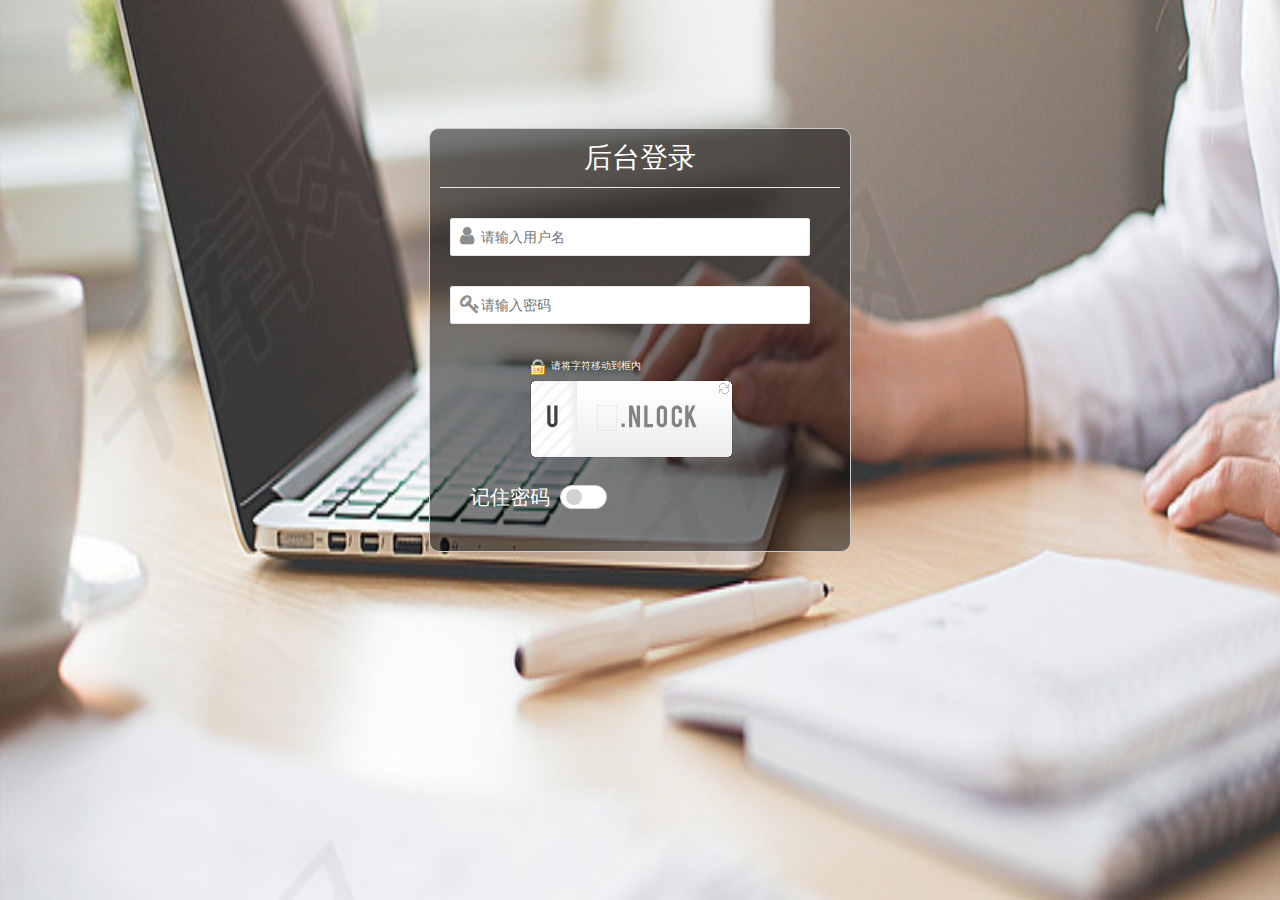
<file: web/login.html>
<!DOCTYPE html>
<html lang="en">
<head>
    <meta charset="UTF-8">
    <title>用户登录-统一身份认证系统</title>
    <link rel="stylesheet" type="text/css" href="base/plugins/layui/css/layui.css">
    <link rel="stylesheet" type="text/css" href="base/plugins/font-awesome-4.7.0/css/font-awesome.css">
    <link rel="stylesheet" href="base/plugins/jquery-ui/jquery-ui.css">
    <link rel="stylesheet" href="base/plugins/buttonCaptcha/jquery.buttonCaptcha.styles.css">
    <link rel="stylesheet" type="text/css" href="index/css/login.css">

    <script src="base/js/jquery-3.3.1.min.js"></script>
    <script src="base/plugins/layui/layui.js" type="application/javascript"></script>
    <script src="base/plugins/jquery-ui/jquery-ui.js"></script>
    <script src="base/plugins/buttonCaptcha/jquery.buttonCaptcha.js"></script>
    <script src="index/js/login.js"></script>
    <script src="base/js/requestUtil.js"></script>
    <script src="base/js/security.js"></script>
    <script src="base/js/jquery.cookie.js"></script>

</head>
<body>
<div class="body">
    <form class="loginGroup layui-form" id="formSubmit">
        <div class="loginGroup_top"><h1>后台登录</h1>
            <hr>
        </div>
        <div class="loginGroup_content">
            <div class="loginGroup_item"><i class="fa fa-user"></i>
                <input class="layui-input" type="text" name="user_account" id="user_account-submit"
                                                                          placeholder="请输入用户名"></div>
            <div class="loginGroup_item"><i class="fa fa-key"></i>
                <input class="layui-input" type="password"  id="user_password-submit"
                                                                         placeholder="请输入密码">
                <input class="layui-input" type="hidden" name="user_password"  id="user_password-submit_hidden"
                       >
            </div>
        </div>
        <div class="loginGroup_foot">
            <div id="checkGroup"></div>
            <div class="loginGroup_foot_left"><label>记住密码</label><input id="is_save" lay-skin="switch" type="checkbox"></div>
            <div class="loginGroup_foot_right">
                <button class="layui-btn layui-btn-primary hidden" id="btnSubmit" type="button">登录</button>
            </div>
        </div>
    </form>
</div>
</body>
<script>
    //Demo

</script>
</html>
</file>
<file: web/base/plugins/layui/css/layui.css>
/** layui-v2.3.0 MIT License By https://www.layui.com */
 .layui-inline,img{display:inline-block;vertical-align:middle}.layui-rate,li{list-style:none}h1,h2,h3,h4,h5,h6{font-weight:400}.layui-edge,.layui-header,.layui-inline,.layui-main{position:relative}.layui-btn,.layui-edge,.layui-inline,img{vertical-align:middle}.layui-btn,.layui-disabled,.layui-icon,.layui-unselect{-webkit-user-select:none;-ms-user-select:none;-moz-user-select:none}blockquote,body,button,dd,div,dl,dt,form,h1,h2,h3,h4,h5,h6,input,li,ol,p,pre,td,textarea,th,ul{margin:0;padding:0;-webkit-tap-highlight-color:rgba(0,0,0,0)}a:active,a:hover{outline:0}img{border:none}table{border-collapse:collapse;border-spacing:0}h4,h5,h6{font-size:100%}button,input,optgroup,option,select,textarea{font-family:inherit;font-size:inherit;font-style:inherit;font-weight:inherit;outline:0}pre{white-space:pre-wrap;white-space:-moz-pre-wrap;white-space:-pre-wrap;white-space:-o-pre-wrap;word-wrap:break-word}body{line-height:24px;font:14px Helvetica Neue,Helvetica,PingFang SC,\5FAE\8F6F\96C5\9ED1,Tahoma,Arial,sans-serif}hr{height:1px;margin:10px 0;border:0;clear:both}a{color:#333;text-decoration:none}a:hover{color:#777}a cite{font-style:normal;*cursor:pointer}.layui-border-box,.layui-border-box *{box-sizing:border-box}.layui-box,.layui-box *{box-sizing:content-box}.layui-clear{clear:both;*zoom:1}.layui-clear:after{content:'\20';clear:both;*zoom:1;display:block;height:0}.layui-inline{*display:inline;*zoom:1}.layui-edge{display:inline-block;width:0;height:0;border-width:6px;border-style:dashed;border-color:transparent;overflow:hidden}.layui-edge-top{top:-4px;border-bottom-color:#999;border-bottom-style:solid}.layui-edge-right{border-left-color:#999;border-left-style:solid}.layui-edge-bottom{top:2px;border-top-color:#999;border-top-style:solid}.layui-edge-left{border-right-color:#999;border-right-style:solid}.layui-elip{text-overflow:ellipsis;overflow:hidden;white-space:nowrap}.layui-disabled,.layui-disabled:hover{color:#d2d2d2!important;cursor:not-allowed!important}.layui-circle{border-radius:100%}.layui-show{display:block!important}.layui-hide{display:none!important}@font-face{font-family:layui-icon;src:url(../font/iconfont.eot?v=230);src:url(../font/iconfont.eot?v=230#iefix) format('embedded-opentype'),url(../font/iconfont.svg?v=230#iconfont) format('svg'),url(../font/iconfont.woff?v=230) format('woff'),url(../font/iconfont.ttf?v=230) format('truetype')}.layui-icon{font-family:layui-icon!important;font-size:16px;font-style:normal;-webkit-font-smoothing:antialiased;-moz-osx-font-smoothing:grayscale}.layui-icon-reply-fill:before{content:"\e611"}.layui-icon-set-fill:before{content:"\e614"}.layui-icon-menu-fill:before{content:"\e60f"}.layui-icon-search:before{content:"\e615"}.layui-icon-share:before{content:"\e641"}.layui-icon-set-sm:before{content:"\e620"}.layui-icon-engine:before{content:"\e628"}.layui-icon-close:before{content:"\1006"}.layui-icon-close-fill:before{content:"\1007"}.layui-icon-chart-screen:before{content:"\e629"}.layui-icon-star:before{content:"\e600"}.layui-icon-circle-dot:before{content:"\e617"}.layui-icon-chat:before{content:"\e606"}.layui-icon-release:before{content:"\e609"}.layui-icon-list:before{content:"\e60a"}.layui-icon-chart:before{content:"\e62c"}.layui-icon-ok-circle:before{content:"\1005"}.layui-icon-layim-theme:before{content:"\e61b"}.layui-icon-table:before{content:"\e62d"}.layui-icon-right:before{content:"\e602"}.layui-icon-left:before{content:"\e603"}.layui-icon-cart-simple:before{content:"\e698"}.layui-icon-face-cry:before{content:"\e69c"}.layui-icon-face-smile:before{content:"\e6af"}.layui-icon-survey:before{content:"\e6b2"}.layui-icon-tree:before{content:"\e62e"}.layui-icon-upload-circle:before{content:"\e62f"}.layui-icon-add-circle:before{content:"\e61f"}.layui-icon-download-circle:before{content:"\e601"}.layui-icon-templeate-1:before{content:"\e630"}.layui-icon-util:before{content:"\e631"}.layui-icon-face-surprised:before{content:"\e664"}.layui-icon-edit:before{content:"\e642"}.layui-icon-speaker:before{content:"\e645"}.layui-icon-down:before{content:"\e61a"}.layui-icon-file:before{content:"\e621"}.layui-icon-layouts:before{content:"\e632"}.layui-icon-rate-half:before{content:"\e6c9"}.layui-icon-add-circle-fine:before{content:"\e608"}.layui-icon-prev-circle:before{content:"\e633"}.layui-icon-read:before{content:"\e705"}.layui-icon-404:before{content:"\e61c"}.layui-icon-carousel:before{content:"\e634"}.layui-icon-help:before{content:"\e607"}.layui-icon-code-circle:before{content:"\e635"}.layui-icon-water:before{content:"\e636"}.layui-icon-username:before{content:"\e66f"}.layui-icon-find-fill:before{content:"\e670"}.layui-icon-about:before{content:"\e60b"}.layui-icon-location:before{content:"\e715"}.layui-icon-up:before{content:"\e619"}.layui-icon-pause:before{content:"\e651"}.layui-icon-date:before{content:"\e637"}.layui-icon-layim-uploadfile:before{content:"\e61d"}.layui-icon-delete:before{content:"\e640"}.layui-icon-play:before{content:"\e652"}.layui-icon-top:before{content:"\e604"}.layui-icon-friends:before{content:"\e612"}.layui-icon-refresh-3:before{content:"\e9aa"}.layui-icon-ok:before{content:"\e605"}.layui-icon-layer:before{content:"\e638"}.layui-icon-face-smile-fine:before{content:"\e60c"}.layui-icon-dollar:before{content:"\e659"}.layui-icon-group:before{content:"\e613"}.layui-icon-layim-download:before{content:"\e61e"}.layui-icon-picture-fine:before{content:"\e60d"}.layui-icon-link:before{content:"\e64c"}.layui-icon-diamond:before{content:"\e735"}.layui-icon-log:before{content:"\e60e"}.layui-icon-rate-solid:before{content:"\e67a"}.layui-icon-fonts-del:before{content:"\e64f"}.layui-icon-unlink:before{content:"\e64d"}.layui-icon-fonts-clear:before{content:"\e639"}.layui-icon-triangle-r:before{content:"\e623"}.layui-icon-circle:before{content:"\e63f"}.layui-icon-radio:before{content:"\e643"}.layui-icon-align-center:before{content:"\e647"}.layui-icon-align-right:before{content:"\e648"}.layui-icon-align-left:before{content:"\e649"}.layui-icon-loading-1:before{content:"\e63e"}.layui-icon-return:before{content:"\e65c"}.layui-icon-fonts-strong:before{content:"\e62b"}.layui-icon-upload:before{content:"\e67c"}.layui-icon-dialogue:before{content:"\e63a"}.layui-icon-video:before{content:"\e6ed"}.layui-icon-headset:before{content:"\e6fc"}.layui-icon-cellphone-fine:before{content:"\e63b"}.layui-icon-add-1:before{content:"\e654"}.layui-icon-face-smile-b:before{content:"\e650"}.layui-icon-fonts-html:before{content:"\e64b"}.layui-icon-form:before{content:"\e63c"}.layui-icon-cart:before{content:"\e657"}.layui-icon-camera-fill:before{content:"\e65d"}.layui-icon-tabs:before{content:"\e62a"}.layui-icon-fonts-code:before{content:"\e64e"}.layui-icon-fire:before{content:"\e756"}.layui-icon-set:before{content:"\e716"}.layui-icon-fonts-u:before{content:"\e646"}.layui-icon-triangle-d:before{content:"\e625"}.layui-icon-tips:before{content:"\e702"}.layui-icon-picture:before{content:"\e64a"}.layui-icon-more-vertical:before{content:"\e671"}.layui-icon-flag:before{content:"\e66c"}.layui-icon-loading:before{content:"\e63d"}.layui-icon-fonts-i:before{content:"\e644"}.layui-icon-refresh-1:before{content:"\e666"}.layui-icon-rmb:before{content:"\e65e"}.layui-icon-home:before{content:"\e68e"}.layui-icon-user:before{content:"\e770"}.layui-icon-notice:before{content:"\e667"}.layui-icon-login-weibo:before{content:"\e675"}.layui-icon-voice:before{content:"\e688"}.layui-icon-upload-drag:before{content:"\e681"}.layui-icon-login-qq:before{content:"\e676"}.layui-icon-snowflake:before{content:"\e6b1"}.layui-icon-file-b:before{content:"\e655"}.layui-icon-template:before{content:"\e663"}.layui-icon-auz:before{content:"\e672"}.layui-icon-console:before{content:"\e665"}.layui-icon-app:before{content:"\e653"}.layui-icon-prev:before{content:"\e65a"}.layui-icon-website:before{content:"\e7ae"}.layui-icon-next:before{content:"\e65b"}.layui-icon-component:before{content:"\e857"}.layui-icon-more:before{content:"\e65f"}.layui-icon-login-wechat:before{content:"\e677"}.layui-icon-shrink-right:before{content:"\e668"}.layui-icon-spread-left:before{content:"\e66b"}.layui-icon-camera:before{content:"\e660"}.layui-icon-note:before{content:"\e66e"}.layui-icon-refresh:before{content:"\e669"}.layui-icon-female:before{content:"\e661"}.layui-icon-male:before{content:"\e662"}.layui-icon-password:before{content:"\e673"}.layui-icon-senior:before{content:"\e674"}.layui-icon-theme:before{content:"\e66a"}.layui-icon-tread:before{content:"\e6c5"}.layui-icon-praise:before{content:"\e6c6"}.layui-icon-star-fill:before{content:"\e658"}.layui-icon-rate:before{content:"\e67b"}.layui-icon-template-1:before{content:"\e656"}.layui-icon-vercode:before{content:"\e679"}.layui-icon-cellphone:before{content:"\e678"}.layui-icon-screen-full:before{content:"\e622"}.layui-icon-screen-restore:before{content:"\e758"}.layui-main{width:1140px;margin:0 auto}.layui-header{z-index:1000;height:60px}.layui-header a:hover{transition:all .5s;-webkit-transition:all .5s}.layui-side{position:fixed;left:0;top:0;bottom:0;z-index:999;width:200px;overflow-x:hidden}.layui-side-scroll{position:relative;width:220px;height:100%;overflow-x:hidden}.layui-body{position:absolute;left:200px;right:0;top:0;bottom:0;z-index:998;width:auto;overflow:hidden;overflow-y:auto;box-sizing:border-box}.layui-layout-body{overflow:hidden}.layui-layout-admin .layui-header{background-color:#23262E}.layui-layout-admin .layui-side{top:60px;width:200px;overflow-x:hidden}.layui-layout-admin .layui-body{top:60px;bottom:44px}.layui-layout-admin .layui-main{width:auto;margin:0 15px}.layui-layout-admin .layui-footer{position:fixed;left:200px;right:0;bottom:0;height:44px;line-height:44px;padding:0 15px;background-color:#eee}.layui-layout-admin .layui-logo{position:absolute;left:0;top:0;width:200px;height:100%;line-height:60px;text-align:center;color:#009688;font-size:16px}.layui-layout-admin .layui-header .layui-nav{background:0 0}.layui-layout-left{position:absolute!important;left:200px;top:0}.layui-layout-right{position:absolute!important;right:0;top:0}.layui-container{position:relative;margin:0 auto;padding:0 15px;box-sizing:border-box}.layui-fluid{position:relative;margin:0 auto;padding:0 15px}.layui-row:after,.layui-row:before{content:'';display:block;clear:both}.layui-col-lg1,.layui-col-lg10,.layui-col-lg11,.layui-col-lg12,.layui-col-lg2,.layui-col-lg3,.layui-col-lg4,.layui-col-lg5,.layui-col-lg6,.layui-col-lg7,.layui-col-lg8,.layui-col-lg9,.layui-col-md1,.layui-col-md10,.layui-col-md11,.layui-col-md12,.layui-col-md2,.layui-col-md3,.layui-col-md4,.layui-col-md5,.layui-col-md6,.layui-col-md7,.layui-col-md8,.layui-col-md9,.layui-col-sm1,.layui-col-sm10,.layui-col-sm11,.layui-col-sm12,.layui-col-sm2,.layui-col-sm3,.layui-col-sm4,.layui-col-sm5,.layui-col-sm6,.layui-col-sm7,.layui-col-sm8,.layui-col-sm9,.layui-col-xs1,.layui-col-xs10,.layui-col-xs11,.layui-col-xs12,.layui-col-xs2,.layui-col-xs3,.layui-col-xs4,.layui-col-xs5,.layui-col-xs6,.layui-col-xs7,.layui-col-xs8,.layui-col-xs9{position:relative;display:block;box-sizing:border-box}.layui-col-xs1,.layui-col-xs10,.layui-col-xs11,.layui-col-xs12,.layui-col-xs2,.layui-col-xs3,.layui-col-xs4,.layui-col-xs5,.layui-col-xs6,.layui-col-xs7,.layui-col-xs8,.layui-col-xs9{float:left}.layui-col-xs1{width:8.33333333%}.layui-col-xs2{width:16.66666667%}.layui-col-xs3{width:25%}.layui-col-xs4{width:33.33333333%}.layui-col-xs5{width:41.66666667%}.layui-col-xs6{width:50%}.layui-col-xs7{width:58.33333333%}.layui-col-xs8{width:66.66666667%}.layui-col-xs9{width:75%}.layui-col-xs10{width:83.33333333%}.layui-col-xs11{width:91.66666667%}.layui-col-xs12{width:100%}.layui-col-xs-offset1{margin-left:8.33333333%}.layui-col-xs-offset2{margin-left:16.66666667%}.layui-col-xs-offset3{margin-left:25%}.layui-col-xs-offset4{margin-left:33.33333333%}.layui-col-xs-offset5{margin-left:41.66666667%}.layui-col-xs-offset6{margin-left:50%}.layui-col-xs-offset7{margin-left:58.33333333%}.layui-col-xs-offset8{margin-left:66.66666667%}.layui-col-xs-offset9{margin-left:75%}.layui-col-xs-offset10{margin-left:83.33333333%}.layui-col-xs-offset11{margin-left:91.66666667%}.layui-col-xs-offset12{margin-left:100%}@media screen and (max-width:768px){.layui-hide-xs{display:none!important}.layui-show-xs-block{display:block!important}.layui-show-xs-inline{display:inline!important}.layui-show-xs-inline-block{display:inline-block!important}}@media screen and (min-width:768px){.layui-container{width:750px}.layui-hide-sm{display:none!important}.layui-show-sm-block{display:block!important}.layui-show-sm-inline{display:inline!important}.layui-show-sm-inline-block{display:inline-block!important}.layui-col-sm1,.layui-col-sm10,.layui-col-sm11,.layui-col-sm12,.layui-col-sm2,.layui-col-sm3,.layui-col-sm4,.layui-col-sm5,.layui-col-sm6,.layui-col-sm7,.layui-col-sm8,.layui-col-sm9{float:left}.layui-col-sm1{width:8.33333333%}.layui-col-sm2{width:16.66666667%}.layui-col-sm3{width:25%}.layui-col-sm4{width:33.33333333%}.layui-col-sm5{width:41.66666667%}.layui-col-sm6{width:50%}.layui-col-sm7{width:58.33333333%}.layui-col-sm8{width:66.66666667%}.layui-col-sm9{width:75%}.layui-col-sm10{width:83.33333333%}.layui-col-sm11{width:91.66666667%}.layui-col-sm12{width:100%}.layui-col-sm-offset1{margin-left:8.33333333%}.layui-col-sm-offset2{margin-left:16.66666667%}.layui-col-sm-offset3{margin-left:25%}.layui-col-sm-offset4{margin-left:33.33333333%}.layui-col-sm-offset5{margin-left:41.66666667%}.layui-col-sm-offset6{margin-left:50%}.layui-col-sm-offset7{margin-left:58.33333333%}.layui-col-sm-offset8{margin-left:66.66666667%}.layui-col-sm-offset9{margin-left:75%}.layui-col-sm-offset10{margin-left:83.33333333%}.layui-col-sm-offset11{margin-left:91.66666667%}.layui-col-sm-offset12{margin-left:100%}}@media screen and (min-width:992px){.layui-container{width:970px}.layui-hide-md{display:none!important}.layui-show-md-block{display:block!important}.layui-show-md-inline{display:inline!important}.layui-show-md-inline-block{display:inline-block!important}.layui-col-md1,.layui-col-md10,.layui-col-md11,.layui-col-md12,.layui-col-md2,.layui-col-md3,.layui-col-md4,.layui-col-md5,.layui-col-md6,.layui-col-md7,.layui-col-md8,.layui-col-md9{float:left}.layui-col-md1{width:8.33333333%}.layui-col-md2{width:16.66666667%}.layui-col-md3{width:25%}.layui-col-md4{width:33.33333333%}.layui-col-md5{width:41.66666667%}.layui-col-md6{width:50%}.layui-col-md7{width:58.33333333%}.layui-col-md8{width:66.66666667%}.layui-col-md9{width:75%}.layui-col-md10{width:83.33333333%}.layui-col-md11{width:91.66666667%}.layui-col-md12{width:100%}.layui-col-md-offset1{margin-left:8.33333333%}.layui-col-md-offset2{margin-left:16.66666667%}.layui-col-md-offset3{margin-left:25%}.layui-col-md-offset4{margin-left:33.33333333%}.layui-col-md-offset5{margin-left:41.66666667%}.layui-col-md-offset6{margin-left:50%}.layui-col-md-offset7{margin-left:58.33333333%}.layui-col-md-offset8{margin-left:66.66666667%}.layui-col-md-offset9{margin-left:75%}.layui-col-md-offset10{margin-left:83.33333333%}.layui-col-md-offset11{margin-left:91.66666667%}.layui-col-md-offset12{margin-left:100%}}@media screen and (min-width:1200px){.layui-container{width:1170px}.layui-hide-lg{display:none!important}.layui-show-lg-block{display:block!important}.layui-show-lg-inline{display:inline!important}.layui-show-lg-inline-block{display:inline-block!important}.layui-col-lg1,.layui-col-lg10,.layui-col-lg11,.layui-col-lg12,.layui-col-lg2,.layui-col-lg3,.layui-col-lg4,.layui-col-lg5,.layui-col-lg6,.layui-col-lg7,.layui-col-lg8,.layui-col-lg9{float:left}.layui-col-lg1{width:8.33333333%}.layui-col-lg2{width:16.66666667%}.layui-col-lg3{width:25%}.layui-col-lg4{width:33.33333333%}.layui-col-lg5{width:41.66666667%}.layui-col-lg6{width:50%}.layui-col-lg7{width:58.33333333%}.layui-col-lg8{width:66.66666667%}.layui-col-lg9{width:75%}.layui-col-lg10{width:83.33333333%}.layui-col-lg11{width:91.66666667%}.layui-col-lg12{width:100%}.layui-col-lg-offset1{margin-left:8.33333333%}.layui-col-lg-offset2{margin-left:16.66666667%}.layui-col-lg-offset3{margin-left:25%}.layui-col-lg-offset4{margin-left:33.33333333%}.layui-col-lg-offset5{margin-left:41.66666667%}.layui-col-lg-offset6{margin-left:50%}.layui-col-lg-offset7{margin-left:58.33333333%}.layui-col-lg-offset8{margin-left:66.66666667%}.layui-col-lg-offset9{margin-left:75%}.layui-col-lg-offset10{margin-left:83.33333333%}.layui-col-lg-offset11{margin-left:91.66666667%}.layui-col-lg-offset12{margin-left:100%}}.layui-col-space1{margin:-.5px}.layui-col-space1>*{padding:.5px}.layui-col-space3{margin:-1.5px}.layui-col-space3>*{padding:1.5px}.layui-col-space5{margin:-2.5px}.layui-col-space5>*{padding:2.5px}.layui-col-space8{margin:-3.5px}.layui-col-space8>*{padding:3.5px}.layui-col-space10{margin:-5px}.layui-col-space10>*{padding:5px}.layui-col-space12{margin:-6px}.layui-col-space12>*{padding:6px}.layui-col-space15{margin:-7.5px}.layui-col-space15>*{padding:7.5px}.layui-col-space18{margin:-9px}.layui-col-space18>*{padding:9px}.layui-col-space20{margin:-10px}.layui-col-space20>*{padding:10px}.layui-col-space22{margin:-11px}.layui-col-space22>*{padding:11px}.layui-col-space25{margin:-12.5px}.layui-col-space25>*{padding:12.5px}.layui-col-space30{margin:-15px}.layui-col-space30>*{padding:15px}.layui-btn,.layui-input,.layui-select,.layui-textarea,.layui-upload-button{outline:0;-webkit-appearance:none;transition:all .3s;-webkit-transition:all .3s;box-sizing:border-box}.layui-elem-quote{margin-bottom:10px;padding:15px;line-height:22px;border-left:5px solid #009688;border-radius:0 2px 2px 0;background-color:#f2f2f2}.layui-quote-nm{border-style:solid;border-width:1px 1px 1px 5px;background:0 0}.layui-elem-field{margin-bottom:10px;padding:0;border-width:1px;border-style:solid}.layui-elem-field legend{margin-left:20px;padding:0 10px;font-size:20px;font-weight:300}.layui-field-title{margin:10px 0 20px;border-width:1px 0 0}.layui-field-box{padding:10px 15px}.layui-field-title .layui-field-box{padding:10px 0}.layui-progress{position:relative;height:6px;border-radius:20px;background-color:#e2e2e2}.layui-progress-bar{position:absolute;left:0;top:0;width:0;max-width:100%;height:6px;border-radius:20px;text-align:right;background-color:#5FB878;transition:all .3s;-webkit-transition:all .3s}.layui-progress-big,.layui-progress-big .layui-progress-bar{height:18px;line-height:18px}.layui-progress-text{position:relative;top:-20px;line-height:18px;font-size:12px;color:#666}.layui-progress-big .layui-progress-text{position:static;padding:0 10px;color:#fff}.layui-collapse{border-width:1px;border-style:solid;border-radius:2px}.layui-colla-content,.layui-colla-item{border-top-width:1px;border-top-style:solid}.layui-colla-item:first-child{border-top:none}.layui-colla-title{position:relative;height:42px;line-height:42px;padding:0 15px 0 35px;color:#333;background-color:#f2f2f2;cursor:pointer;font-size:14px;overflow:hidden}.layui-colla-content{display:none;padding:10px 15px;line-height:22px;color:#666}.layui-colla-icon{position:absolute;left:15px;top:0;font-size:14px}.layui-card-body,.layui-card-header,.layui-form-label,.layui-form-mid,.layui-form-select,.layui-input-block,.layui-input-inline,.layui-textarea{position:relative}.layui-card{margin-bottom:15px;border-radius:2px;background-color:#fff;box-shadow:0 1px 2px 0 rgba(0,0,0,.05)}.layui-card:last-child{margin-bottom:0}.layui-card-header{height:42px;line-height:42px;padding:0 15px;border-bottom:1px solid #f6f6f6;color:#333;border-radius:2px 2px 0 0;font-size:14px}.layui-bg-black,.layui-bg-blue,.layui-bg-cyan,.layui-bg-green,.layui-bg-orange,.layui-bg-red{color:#fff!important}.layui-card-body{padding:10px 15px;line-height:24px}.layui-card-body[pad15]{padding:15px}.layui-card-body[pad20]{padding:20px}.layui-card-body .layui-table{margin:5px 0}.layui-card .layui-tab{margin:0}.layui-panel-window{position:relative;padding:15px;border-radius:0;border-top:5px solid #E6E6E6;background-color:#fff}.layui-bg-red{background-color:#FF5722!important}.layui-bg-orange{background-color:#FFB800!important}.layui-bg-green{background-color:#009688!important}.layui-bg-cyan{background-color:#2F4056!important}.layui-bg-blue{background-color:#1E9FFF!important}.layui-bg-black{background-color:#393D49!important}.layui-bg-gray{background-color:#eee!important;color:#666!important}.layui-badge-rim,.layui-colla-content,.layui-colla-item,.layui-collapse,.layui-elem-field,.layui-form-pane .layui-form-item[pane],.layui-form-pane .layui-form-label,.layui-input,.layui-layedit,.layui-layedit-tool,.layui-quote-nm,.layui-select,.layui-tab-bar,.layui-tab-card,.layui-tab-title,.layui-tab-title .layui-this:after,.layui-textarea{border-color:#e6e6e6}.layui-timeline-item:before,hr{background-color:#e6e6e6}.layui-text{line-height:22px;font-size:14px;color:#666}.layui-text h1,.layui-text h2,.layui-text h3{font-weight:500;color:#333}.layui-text h1{font-size:30px}.layui-text h2{font-size:24px}.layui-text h3{font-size:18px}.layui-text a:not(.layui-btn){color:#01AAED}.layui-text a:not(.layui-btn):hover{text-decoration:underline}.layui-text ul{padding:5px 0 5px 15px}.layui-text ul li{margin-top:5px;list-style-type:disc}.layui-text em,.layui-word-aux{color:#999!important;padding:0 5px!important}.layui-btn{display:inline-block;height:38px;line-height:38px;padding:0 18px;background-color:#009688;color:#fff;white-space:nowrap;text-align:center;font-size:14px;border:none;border-radius:2px;cursor:pointer}.layui-btn:hover{opacity:.8;filter:alpha(opacity=80);color:#fff}.layui-btn:active{opacity:1;filter:alpha(opacity=100)}.layui-btn+.layui-btn{margin-left:10px}.layui-btn-container{font-size:0}.layui-btn-container .layui-btn{margin-right:10px;margin-bottom:10px}.layui-btn-container .layui-btn+.layui-btn{margin-left:0}.layui-table .layui-btn-container .layui-btn{margin-bottom:9px}.layui-btn-radius{border-radius:100px}.layui-btn .layui-icon{margin-right:3px;font-size:18px;vertical-align:bottom;vertical-align:middle\9}.layui-btn-primary{border:1px solid #C9C9C9;background-color:#fff;color:#555}.layui-btn-primary:hover{border-color:#009688;color:#333}.layui-btn-normal{background-color:#1E9FFF}.layui-btn-warm{background-color:#FFB800}.layui-btn-danger{background-color:#FF5722}.layui-btn-disabled,.layui-btn-disabled:active,.layui-btn-disabled:hover{border:1px solid #e6e6e6;background-color:#FBFBFB;color:#C9C9C9;cursor:not-allowed;opacity:1}.layui-btn-lg{height:44px;line-height:44px;padding:0 25px;font-size:16px}.layui-btn-sm{height:30px;line-height:30px;padding:0 10px;font-size:12px}.layui-btn-sm i{font-size:16px!important}.layui-btn-xs{height:22px;line-height:22px;padding:0 5px;font-size:12px}.layui-btn-xs i{font-size:14px!important}.layui-btn-group{display:inline-block;vertical-align:middle;font-size:0}.layui-btn-group .layui-btn{margin-left:0!important;margin-right:0!important;border-left:1px solid rgba(255,255,255,.5);border-radius:0}.layui-btn-group .layui-btn-primary{border-left:none}.layui-btn-group .layui-btn-primary:hover{border-color:#C9C9C9;color:#009688}.layui-btn-group .layui-btn:first-child{border-left:none;border-radius:2px 0 0 2px}.layui-btn-group .layui-btn-primary:first-child{border-left:1px solid #c9c9c9}.layui-btn-group .layui-btn:last-child{border-radius:0 2px 2px 0}.layui-btn-group .layui-btn+.layui-btn{margin-left:0}.layui-btn-group+.layui-btn-group{margin-left:10px}.layui-btn-fluid{width:100%}.layui-input,.layui-select,.layui-textarea{height:38px;line-height:1.3;line-height:38px\9;border-width:1px;border-style:solid;background-color:#fff;border-radius:2px}.layui-input::-webkit-input-placeholder,.layui-select::-webkit-input-placeholder,.layui-textarea::-webkit-input-placeholder{line-height:1.3}.layui-input,.layui-textarea{display:block;width:100%;padding-left:10px}.layui-input:hover,.layui-textarea:hover{border-color:#D2D2D2!important}.layui-input:focus,.layui-textarea:focus{border-color:#C9C9C9!important}.layui-textarea{min-height:100px;height:auto;line-height:20px;padding:6px 10px;resize:vertical}.layui-select{padding:0 10px}.layui-form input[type=checkbox],.layui-form input[type=radio],.layui-form select{display:none}.layui-form [lay-ignore]{display:initial}.layui-form-item{margin-bottom:15px;clear:both;*zoom:1}.layui-form-item:after{content:'\20';clear:both;*zoom:1;display:block;height:0}.layui-form-label{float:left;display:block;padding:9px 15px;width:80px;font-weight:400;line-height:20px;text-align:right}.layui-form-label-col{display:block;float:none;padding:9px 0;line-height:20px;text-align:left}.layui-form-item .layui-inline{margin-bottom:5px;margin-right:10px}.layui-input-block{margin-left:110px;min-height:36px}.layui-input-inline{display:inline-block;vertical-align:middle}.layui-form-item .layui-input-inline{float:left;width:190px;margin-right:10px}.layui-form-text .layui-input-inline{width:auto}.layui-form-mid{float:left;display:block;padding:9px 0!important;line-height:20px;margin-right:10px}.layui-form-danger+.layui-form-select .layui-input,.layui-form-danger:focus{border-color:#FF5722!important}.layui-form-select .layui-input{padding-right:30px;cursor:pointer}.layui-form-select .layui-edge{position:absolute;right:10px;top:50%;margin-top:-3px;cursor:pointer;border-width:6px;border-top-color:#c2c2c2;border-top-style:solid;transition:all .3s;-webkit-transition:all .3s}.layui-form-select dl{display:none;position:absolute;left:0;top:42px;padding:5px 0;z-index:999;min-width:100%;border:1px solid #d2d2d2;max-height:300px;overflow-y:auto;background-color:#fff;border-radius:2px;box-shadow:0 2px 4px rgba(0,0,0,.12);box-sizing:border-box}.layui-form-select dl dd,.layui-form-select dl dt{padding:0 10px;line-height:36px;white-space:nowrap;overflow:hidden;text-overflow:ellipsis}.layui-form-select dl dt{font-size:12px;color:#999}.layui-form-select dl dd{cursor:pointer}.layui-form-select dl dd:hover{background-color:#f2f2f2}.layui-form-select .layui-select-group dd{padding-left:20px}.layui-form-select dl dd.layui-select-tips{padding-left:10px!important;color:#999}.layui-form-select dl dd.layui-this{background-color:#5FB878;color:#fff}.layui-form-checkbox,.layui-form-select dl dd.layui-disabled{background-color:#fff}.layui-form-selected dl{display:block}.layui-form-checkbox,.layui-form-checkbox *,.layui-form-switch{display:inline-block;vertical-align:middle}.layui-form-selected .layui-edge{margin-top:-9px;-webkit-transform:rotate(180deg);transform:rotate(180deg);margin-top:-3px\9}:root .layui-form-selected .layui-edge{margin-top:-9px\0/IE9}.layui-form-selectup dl{top:auto;bottom:42px}.layui-select-none{margin:5px 0;text-align:center;color:#999}.layui-select-disabled .layui-disabled{border-color:#eee!important}.layui-select-disabled .layui-edge{border-top-color:#d2d2d2}.layui-form-checkbox{position:relative;height:30px;line-height:30px;margin-right:10px;padding-right:30px;cursor:pointer;font-size:0;-webkit-transition:.1s linear;transition:.1s linear;box-sizing:border-box}.layui-form-checkbox span{padding:0 10px;height:100%;font-size:14px;border-radius:2px 0 0 2px;background-color:#d2d2d2;color:#fff;overflow:hidden;white-space:nowrap;text-overflow:ellipsis}.layui-form-checkbox:hover span{background-color:#c2c2c2}.layui-form-checkbox i{position:absolute;right:0;top:0;width:30px;height:28px;border:1px solid #d2d2d2;border-left:none;border-radius:0 2px 2px 0;color:#fff;font-size:20px;text-align:center}.layui-form-checkbox:hover i{border-color:#c2c2c2;color:#c2c2c2}.layui-form-checked,.layui-form-checked:hover{border-color:#5FB878}.layui-form-checked span,.layui-form-checked:hover span{background-color:#5FB878}.layui-form-checked i,.layui-form-checked:hover i{color:#5FB878}.layui-form-item .layui-form-checkbox{margin-top:4px}.layui-form-checkbox[lay-skin=primary]{height:auto!important;line-height:normal!important;border:none!important;margin-right:0;padding-right:0;background:0 0}.layui-form-checkbox[lay-skin=primary] span{float:right;padding-right:15px;line-height:18px;background:0 0;color:#666}.layui-form-checkbox[lay-skin=primary] i{position:relative;top:0;width:16px;height:16px;line-height:16px;border:1px solid #d2d2d2;font-size:12px;border-radius:2px;background-color:#fff;-webkit-transition:.1s linear;transition:.1s linear}.layui-form-checkbox[lay-skin=primary]:hover i{border-color:#5FB878;color:#fff}.layui-form-checked[lay-skin=primary] i{border-color:#5FB878;background-color:#5FB878;color:#fff}.layui-checkbox-disbaled[lay-skin=primary] span{background:0 0!important;color:#c2c2c2}.layui-checkbox-disbaled[lay-skin=primary]:hover i{border-color:#d2d2d2}.layui-form-item .layui-form-checkbox[lay-skin=primary]{margin-top:10px}.layui-form-switch{position:relative;height:22px;line-height:22px;min-width:35px;padding:0 5px;margin-top:8px;border:1px solid #d2d2d2;border-radius:20px;cursor:pointer;background-color:#fff;-webkit-transition:.1s linear;transition:.1s linear}.layui-form-switch i{position:absolute;left:5px;top:3px;width:16px;height:16px;border-radius:20px;background-color:#d2d2d2;-webkit-transition:.1s linear;transition:.1s linear}.layui-form-switch em{position:relative;top:0;width:25px;margin-left:21px;padding:0!important;text-align:center!important;color:#999!important;font-style:normal!important;font-size:12px}.layui-form-onswitch{border-color:#5FB878;background-color:#5FB878}.layui-checkbox-disbaled,.layui-checkbox-disbaled i{border-color:#e2e2e2!important}.layui-form-onswitch i{left:100%;margin-left:-21px;background-color:#fff}.layui-form-onswitch em{margin-left:5px;margin-right:21px;color:#fff!important}.layui-checkbox-disbaled span{background-color:#e2e2e2!important}.layui-checkbox-disbaled:hover i{color:#fff!important}[lay-radio]{display:none}.layui-form-radio,.layui-form-radio *{display:inline-block;vertical-align:middle}.layui-form-radio{line-height:28px;margin:6px 10px 0 0;padding-right:10px;cursor:pointer;font-size:0}.layui-form-radio *{font-size:14px}.layui-form-radio>i{margin-right:8px;font-size:22px;color:#c2c2c2}.layui-form-radio>i:hover,.layui-form-radioed>i{color:#5FB878}.layui-radio-disbaled>i{color:#e2e2e2!important}.layui-form-pane .layui-form-label{width:110px;padding:8px 15px;height:38px;line-height:20px;border-width:1px;border-style:solid;border-radius:2px 0 0 2px;text-align:center;background-color:#FBFBFB;overflow:hidden;white-space:nowrap;text-overflow:ellipsis;box-sizing:border-box}.layui-form-pane .layui-input-inline{margin-left:-1px}.layui-form-pane .layui-input-block{margin-left:110px;left:-1px}.layui-form-pane .layui-input{border-radius:0 2px 2px 0}.layui-form-pane .layui-form-text .layui-form-label{float:none;width:100%;border-radius:2px;box-sizing:border-box;text-align:left}.layui-form-pane .layui-form-text .layui-input-inline{display:block;margin:0;top:-1px;clear:both}.layui-form-pane .layui-form-text .layui-input-block{margin:0;left:0;top:-1px}.layui-form-pane .layui-form-text .layui-textarea{min-height:100px;border-radius:0 0 2px 2px}.layui-form-pane .layui-form-checkbox{margin:4px 0 4px 10px}.layui-form-pane .layui-form-radio,.layui-form-pane .layui-form-switch{margin-top:6px;margin-left:10px}.layui-form-pane .layui-form-item[pane]{position:relative;border-width:1px;border-style:solid}.layui-form-pane .layui-form-item[pane] .layui-form-label{position:absolute;left:0;top:0;height:100%;border-width:0 1px 0 0}.layui-form-pane .layui-form-item[pane] .layui-input-inline{margin-left:110px}@media screen and (max-width:450px){.layui-form-item .layui-form-label{text-overflow:ellipsis;overflow:hidden;white-space:nowrap}.layui-form-item .layui-inline{display:block;margin-right:0;margin-bottom:20px;clear:both}.layui-form-item .layui-inline:after{content:'\20';clear:both;display:block;height:0}.layui-form-item .layui-input-inline{display:block;float:none;left:-3px;width:auto;margin:0 0 10px 112px}.layui-form-item .layui-input-inline+.layui-form-mid{margin-left:110px;top:-5px;padding:0}.layui-form-item .layui-form-checkbox{margin-right:5px;margin-bottom:5px}}.layui-layedit{border-width:1px;border-style:solid;border-radius:2px}.layui-layedit-tool{padding:3px 5px;border-bottom-width:1px;border-bottom-style:solid;font-size:0}.layedit-tool-fixed{position:fixed;top:0;border-top:1px solid #e2e2e2}.layui-layedit-tool .layedit-tool-mid,.layui-layedit-tool .layui-icon{display:inline-block;vertical-align:middle;text-align:center;font-size:14px}.layui-layedit-tool .layui-icon{position:relative;width:32px;height:30px;line-height:30px;margin:3px 5px;color:#777;cursor:pointer;border-radius:2px}.layui-layedit-tool .layui-icon:hover{color:#393D49}.layui-layedit-tool .layui-icon:active{color:#000}.layui-layedit-tool .layedit-tool-active{background-color:#e2e2e2;color:#000}.layui-layedit-tool .layui-disabled,.layui-layedit-tool .layui-disabled:hover{color:#d2d2d2;cursor:not-allowed}.layui-layedit-tool .layedit-tool-mid{width:1px;height:18px;margin:0 10px;background-color:#d2d2d2}.layedit-tool-html{width:50px!important;font-size:30px!important}.layedit-tool-b,.layedit-tool-code,.layedit-tool-help{font-size:16px!important}.layedit-tool-d,.layedit-tool-face,.layedit-tool-image,.layedit-tool-unlink{font-size:18px!important}.layedit-tool-image input{position:absolute;font-size:0;left:0;top:0;width:100%;height:100%;opacity:.01;filter:Alpha(opacity=1);cursor:pointer}.layui-layedit-iframe iframe{display:block;width:100%}#LAY_layedit_code{overflow:hidden}.layui-laypage{display:inline-block;*display:inline;*zoom:1;vertical-align:middle;margin:10px 0;font-size:0}.layui-laypage>a:first-child,.layui-laypage>a:first-child em{border-radius:2px 0 0 2px}.layui-laypage>a:last-child,.layui-laypage>a:last-child em{border-radius:0 2px 2px 0}.layui-laypage>:first-child{margin-left:0!important}.layui-laypage>:last-child{margin-right:0!important}.layui-laypage a,.layui-laypage button,.layui-laypage input,.layui-laypage select,.layui-laypage span{border:1px solid #e2e2e2}.layui-laypage a,.layui-laypage span{display:inline-block;*display:inline;*zoom:1;vertical-align:middle;padding:0 15px;height:28px;line-height:28px;margin:0 -1px 5px 0;background-color:#fff;color:#333;font-size:12px}.layui-laypage a:hover{color:#009688}.layui-laypage em{font-style:normal}.layui-laypage .layui-laypage-spr{color:#999;font-weight:700}.layui-laypage a{text-decoration:none}.layui-laypage .layui-laypage-curr{position:relative}.layui-laypage .layui-laypage-curr em{position:relative;color:#fff}.layui-laypage .layui-laypage-curr .layui-laypage-em{position:absolute;left:-1px;top:-1px;padding:1px;width:100%;height:100%;background-color:#009688}.layui-laypage-em{border-radius:2px}.layui-laypage-next em,.layui-laypage-prev em{font-family:Sim sun;font-size:16px}.layui-laypage .layui-laypage-count,.layui-laypage .layui-laypage-limits,.layui-laypage .layui-laypage-refresh,.layui-laypage .layui-laypage-skip{margin-left:10px;margin-right:10px;padding:0;border:none}.layui-laypage .layui-laypage-limits,.layui-laypage .layui-laypage-refresh{vertical-align:top}.layui-laypage .layui-laypage-refresh i{font-size:18px;cursor:pointer}.layui-laypage select{height:22px;padding:3px;border-radius:2px;cursor:pointer}.layui-laypage .layui-laypage-skip{height:30px;line-height:30px;color:#999}.layui-laypage button,.layui-laypage input{height:30px;line-height:30px;border-radius:2px;vertical-align:top;background-color:#fff;box-sizing:border-box}.layui-laypage input{display:inline-block;width:40px;margin:0 10px;padding:0 3px;text-align:center}.layui-laypage input:focus,.layui-laypage select:focus{border-color:#009688!important}.layui-laypage button{margin-left:10px;padding:0 10px;cursor:pointer}.layui-table,.layui-table-view{margin:10px 0}.layui-flow-more{margin:10px 0;text-align:center;color:#999;font-size:14px}.layui-flow-more a{height:32px;line-height:32px}.layui-flow-more a *{display:inline-block;vertical-align:top}.layui-flow-more a cite{padding:0 20px;border-radius:3px;background-color:#eee;color:#333;font-style:normal}.layui-flow-more a cite:hover{opacity:.8}.layui-flow-more a i{font-size:30px;color:#737383}.layui-table{width:100%;background-color:#fff;color:#666}.layui-table tr{transition:all .3s;-webkit-transition:all .3s}.layui-table th{text-align:left;font-weight:400}.layui-table tbody tr:hover,.layui-table thead tr,.layui-table-click,.layui-table-header,.layui-table-hover,.layui-table-mend,.layui-table-patch,.layui-table-tool,.layui-table[lay-even] tr:nth-child(even){background-color:#f2f2f2}.layui-table td,.layui-table th,.layui-table-fixed-r,.layui-table-header,.layui-table-page,.layui-table-tips-main,.layui-table-tool,.layui-table-view,.layui-table[lay-skin=line],.layui-table[lay-skin=row]{border-width:1px;border-style:solid;border-color:#e6e6e6}.layui-table td,.layui-table th{position:relative;padding:9px 15px;min-height:20px;line-height:20px;font-size:14px}.layui-table[lay-skin=line] td,.layui-table[lay-skin=line] th{border-width:0 0 1px}.layui-table[lay-skin=row] td,.layui-table[lay-skin=row] th{border-width:0 1px 0 0}.layui-table[lay-skin=nob] td,.layui-table[lay-skin=nob] th{border:none}.layui-table img{max-width:100px}.layui-table[lay-size=lg] td,.layui-table[lay-size=lg] th{padding:15px 30px}.layui-table-view .layui-table[lay-size=lg] .layui-table-cell{height:40px;line-height:40px}.layui-table[lay-size=sm] td,.layui-table[lay-size=sm] th{font-size:12px;padding:5px 10px}.layui-table-view .layui-table[lay-size=sm] .layui-table-cell{height:20px;line-height:20px}.layui-table[lay-data]{display:none}.layui-table-box,.layui-table-view{position:relative;overflow:hidden}.layui-table-view .layui-table{position:relative;width:auto;margin:0}.layui-table-body,.layui-table-header .layui-table,.layui-table-page{margin-bottom:-1px}.layui-table-view .layui-table[lay-skin=line]{border-width:0 1px 0 0}.layui-table-view .layui-table[lay-skin=row]{border-width:0 0 1px}.layui-table-view .layui-table td,.layui-table-view .layui-table th{padding:5px 0;border-top:none;border-left:none}.layui-table-view .layui-table td{cursor:default}.layui-table-view .layui-form-checkbox[lay-skin=primary] i{width:18px;height:18px}.layui-table-header{border-width:0 0 1px;overflow:hidden}.layui-table-sort{width:10px;height:20px;margin-left:5px;cursor:pointer!important}.layui-table-sort .layui-edge{position:absolute;left:5px;border-width:5px}.layui-table-sort .layui-table-sort-asc{top:4px;border-top:none;border-bottom-style:solid;border-bottom-color:#b2b2b2}.layui-table-sort .layui-table-sort-asc:hover{border-bottom-color:#666}.layui-table-sort .layui-table-sort-desc{bottom:4px;border-bottom:none;border-top-style:solid;border-top-color:#b2b2b2}.layui-table-sort .layui-table-sort-desc:hover{border-top-color:#666}.layui-table-sort[lay-sort=asc] .layui-table-sort-asc{border-bottom-color:#000}.layui-table-sort[lay-sort=desc] .layui-table-sort-desc{border-top-color:#000}.layui-table-cell{height:28px;line-height:28px;padding:0 15px;position:relative;overflow:hidden;text-overflow:ellipsis;white-space:nowrap;box-sizing:border-box}.layui-table-cell .layui-form-checkbox[lay-skin=primary],.layui-table-cell .layui-form-radio[lay-skin=primary]{top:-1px;vertical-align:middle}.layui-table-cell .layui-form-radio{padding-right:0}.layui-table-cell .layui-form-radio>i{margin-right:0}.layui-table-cell .layui-table-link{color:#01AAED}.laytable-cell-checkbox,.laytable-cell-numbers,.laytable-cell-radio,.laytable-cell-space{padding:0;text-align:center}.layui-table-body{position:relative;overflow:auto;margin-right:-1px}.layui-table-body .layui-none{line-height:40px;text-align:center;color:#999}.layui-table-fixed{position:absolute;left:0;top:0}.layui-table-fixed .layui-table-body{overflow:hidden}.layui-table-fixed-l{box-shadow:0 -1px 8px rgba(0,0,0,.08)}.layui-table-fixed-r{left:auto;right:-1px;border-width:0 0 0 1px;box-shadow:-1px 0 8px rgba(0,0,0,.08)}.layui-table-fixed-r .layui-table-header{position:relative;overflow:visible}.layui-table-mend{position:absolute;right:-49px;top:0;height:100%;width:50px}.layui-table-tool{position:relative;width:100%;height:50px;line-height:30px;padding:10px 15px;border-width:0 0 1px}.layui-table-page{position:relative;width:100%;padding:7px 7px 0;border-width:1px 0 0;height:41px;font-size:12px}.layui-table-page>div{height:26px}.layui-table-page .layui-laypage{margin:0}.layui-table-page .layui-laypage a,.layui-table-page .layui-laypage span{height:26px;line-height:26px;margin-bottom:10px;border:none;background:0 0}.layui-table-page .layui-laypage a,.layui-table-page .layui-laypage span.layui-laypage-curr{padding:0 12px}.layui-table-page .layui-laypage span{margin-left:0;padding:0}.layui-table-page .layui-laypage .layui-laypage-prev{margin-left:-7px!important}.layui-table-page .layui-laypage .layui-laypage-curr .layui-laypage-em{left:0;top:0;padding:0}.layui-table-page .layui-laypage button,.layui-table-page .layui-laypage input{height:26px;line-height:26px}.layui-table-page .layui-laypage input{width:40px}.layui-table-page .layui-laypage button{padding:0 10px}.layui-table-page select{height:18px}.layui-table-view select[lay-ignore]{display:inline-block}.layui-table-patch .layui-table-cell{padding:0;width:30px}.layui-table-edit{position:absolute;left:0;top:0;width:100%;height:100%;padding:0 14px 1px;border-radius:0;box-shadow:1px 1px 20px rgba(0,0,0,.15)}.layui-table-edit:focus{border-color:#5FB878!important}select.layui-table-edit{padding:0 0 0 10px;border-color:#C9C9C9}.layui-table-view .layui-form-checkbox,.layui-table-view .layui-form-radio,.layui-table-view .layui-form-switch{top:0;margin:0;box-sizing:content-box}.layui-table-view .layui-form-checkbox{top:-1px;height:26px;line-height:26px}body .layui-table-tips .layui-layer-content{background:0 0;padding:0;box-shadow:0 1px 6px rgba(0,0,0,.1)}.layui-table-tips-main{margin:-44px 0 0 -1px;max-height:150px;padding:8px 15px;font-size:14px;overflow-y:scroll;background-color:#fff;color:#333}.layui-table-tips-c{position:absolute;right:-3px;top:-12px;width:18px;height:18px;padding:3px;text-align:center;font-weight:700;border-radius:100%;font-size:14px;cursor:pointer;background-color:#666}.layui-table-tips-c:hover{background-color:#999}.layui-upload-file{display:none!important;opacity:.01;filter:Alpha(opacity=1)}.layui-upload-drag,.layui-upload-form,.layui-upload-wrap{display:inline-block}.layui-upload-list{margin:10px 0}.layui-upload-choose{padding:0 10px;color:#999}.layui-upload-drag{position:relative;padding:30px;border:1px dashed #e2e2e2;background-color:#fff;text-align:center;cursor:pointer;color:#999}.layui-upload-drag .layui-icon{font-size:50px;color:#009688}.layui-upload-drag[lay-over]{border-color:#009688}.layui-upload-iframe{position:absolute;width:0;height:0;border:0;visibility:hidden}.layui-upload-wrap{position:relative;vertical-align:middle}.layui-upload-wrap .layui-upload-file{display:block!important;position:absolute;left:0;top:0;z-index:10;font-size:100px;width:100%;height:100%;opacity:.01;filter:Alpha(opacity=1);cursor:pointer}.layui-rate,.layui-rate *{display:inline-block;vertical-align:middle}.layui-rate{padding:10px 5px 10px 0;font-size:0}.layui-rate li i.layui-icon{font-size:20px;color:#FFB800;margin-right:5px;transition:all .3s;-webkit-transition:all .3s}.layui-rate li i:hover{cursor:pointer;transform:scale(1.12);-webkit-transform:scale(1.12)}.layui-rate[readonly] li i:hover{cursor:default;transform:scale(1)}.layui-code{position:relative;margin:10px 0;padding:15px;line-height:20px;border:1px solid #ddd;border-left-width:6px;background-color:#F2F2F2;color:#333;font-family:Courier New;font-size:12px}.layui-tree{line-height:26px}.layui-tree li{text-overflow:ellipsis;overflow:hidden;white-space:nowrap}.layui-tree li .layui-tree-spread,.layui-tree li a{display:inline-block;vertical-align:top;height:26px;*display:inline;*zoom:1;cursor:pointer}.layui-tree li a{font-size:0}.layui-tree li a i{font-size:16px}.layui-tree li a cite{padding:0 6px;font-size:14px;font-style:normal}.layui-tree li i{padding-left:6px;color:#333;-moz-user-select:none}.layui-tree li .layui-tree-check{font-size:13px}.layui-tree li .layui-tree-check:hover{color:#009E94}.layui-tree li ul{display:none;margin-left:20px}.layui-tree li .layui-tree-enter{line-height:24px;border:1px dotted #000}.layui-tree-drag{display:none;position:absolute;left:-666px;top:-666px;background-color:#f2f2f2;padding:5px 10px;border:1px dotted #000;white-space:nowrap}.layui-tree-drag i{padding-right:5px}.layui-nav{position:relative;padding:0 20px;background-color:#393D49;color:#fff;border-radius:2px;font-size:0;box-sizing:border-box}.layui-nav *{font-size:14px}.layui-nav .layui-nav-item{position:relative;display:inline-block;*display:inline;*zoom:1;vertical-align:middle;line-height:60px}.layui-nav .layui-nav-item a{display:block;padding:0 20px;color:#fff;color:rgba(255,255,255,.7);transition:all .3s;-webkit-transition:all .3s}.layui-nav .layui-this:after,.layui-nav-bar,.layui-nav-tree .layui-nav-itemed:after{position:absolute;left:0;top:0;width:0;height:5px;background-color:#5FB878;transition:all .2s;-webkit-transition:all .2s}.layui-nav-bar{z-index:1000}.layui-nav .layui-nav-item a:hover,.layui-nav .layui-this a{color:#fff}.layui-nav .layui-this:after{content:'';top:auto;bottom:0;width:100%}.layui-nav-img{width:30px;height:30px;margin-right:10px;border-radius:50%}.layui-nav .layui-nav-more{content:'';width:0;height:0;border-style:solid dashed dashed;border-color:#fff transparent transparent;overflow:hidden;cursor:pointer;transition:all .2s;-webkit-transition:all .2s;position:absolute;top:50%;right:3px;margin-top:-3px;border-width:6px;border-top-color:rgba(255,255,255,.7)}.layui-nav .layui-nav-mored,.layui-nav-itemed>a .layui-nav-more{margin-top:-9px;border-style:dashed dashed solid;border-color:transparent transparent #fff}.layui-nav-child{display:none;position:absolute;left:0;top:65px;min-width:100%;line-height:36px;padding:5px 0;box-shadow:0 2px 4px rgba(0,0,0,.12);border:1px solid #d2d2d2;background-color:#fff;z-index:100;border-radius:2px;white-space:nowrap}.layui-nav .layui-nav-child a{color:#333}.layui-nav .layui-nav-child a:hover{background-color:#f2f2f2;color:#000}.layui-nav-child dd{position:relative}.layui-nav .layui-nav-child dd.layui-this a,.layui-nav-child dd.layui-this{background-color:#5FB878;color:#fff}.layui-nav-child dd.layui-this:after{display:none}.layui-nav-tree{width:200px;padding:0}.layui-nav-tree .layui-nav-item{display:block;width:100%;line-height:45px}.layui-nav-tree .layui-nav-item a{position:relative;height:45px;line-height:45px;text-overflow:ellipsis;overflow:hidden;white-space:nowrap}.layui-nav-tree .layui-nav-item a:hover{background-color:#4E5465}.layui-nav-tree .layui-nav-bar{width:5px;height:0;background-color:#009688}.layui-nav-tree .layui-nav-child dd.layui-this,.layui-nav-tree .layui-nav-child dd.layui-this a,.layui-nav-tree .layui-this,.layui-nav-tree .layui-this>a,.layui-nav-tree .layui-this>a:hover{background-color:#009688;color:#fff}.layui-nav-tree .layui-this:after{display:none}.layui-nav-itemed>a,.layui-nav-tree .layui-nav-title a,.layui-nav-tree .layui-nav-title a:hover{color:#fff!important}.layui-nav-tree .layui-nav-child{position:relative;z-index:0;top:0;border:none;box-shadow:none}.layui-nav-tree .layui-nav-child a{height:40px;line-height:40px;color:#fff;color:rgba(255,255,255,.7)}.layui-nav-tree .layui-nav-child,.layui-nav-tree .layui-nav-child a:hover{background:0 0;color:#fff}.layui-nav-tree .layui-nav-more{right:10px}.layui-nav-itemed>.layui-nav-child{display:block;padding:0;background-color:rgba(0,0,0,.3)!important}.layui-nav-itemed>.layui-nav-child>.layui-this>.layui-nav-child{display:block}.layui-nav-side{position:fixed;top:0;bottom:0;left:0;overflow-x:hidden;z-index:999}.layui-bg-blue .layui-nav-bar,.layui-bg-blue .layui-nav-itemed:after,.layui-bg-blue .layui-this:after{background-color:#93D1FF}.layui-bg-blue .layui-nav-child dd.layui-this{background-color:#1E9FFF}.layui-bg-blue .layui-nav-itemed>a,.layui-nav-tree.layui-bg-blue .layui-nav-title a,.layui-nav-tree.layui-bg-blue .layui-nav-title a:hover{background-color:#007DDB!important}.layui-breadcrumb{visibility:hidden;font-size:0}.layui-breadcrumb>*{font-size:14px}.layui-breadcrumb a{color:#999!important}.layui-breadcrumb a:hover{color:#5FB878!important}.layui-breadcrumb a cite{color:#666;font-style:normal}.layui-breadcrumb span[lay-separator]{margin:0 10px;color:#999}.layui-tab{margin:10px 0;text-align:left!important}.layui-tab[overflow]>.layui-tab-title{overflow:hidden}.layui-tab-title{position:relative;left:0;height:40px;white-space:nowrap;font-size:0;border-bottom-width:1px;border-bottom-style:solid;transition:all .2s;-webkit-transition:all .2s}.layui-tab-title li{display:inline-block;*display:inline;*zoom:1;vertical-align:middle;font-size:14px;transition:all .2s;-webkit-transition:all .2s;position:relative;line-height:40px;min-width:65px;padding:0 15px;text-align:center;cursor:pointer}.layui-tab-title li a{display:block}.layui-tab-title .layui-this{color:#000}.layui-tab-title .layui-this:after{position:absolute;left:0;top:0;content:'';width:100%;height:41px;border-width:1px;border-style:solid;border-bottom-color:#fff;border-radius:2px 2px 0 0;box-sizing:border-box;pointer-events:none}.layui-tab-bar{position:absolute;right:0;top:0;z-index:10;width:30px;height:39px;line-height:39px;border-width:1px;border-style:solid;border-radius:2px;text-align:center;background-color:#fff;cursor:pointer}.layui-tab-bar .layui-icon{position:relative;display:inline-block;top:3px;transition:all .3s;-webkit-transition:all .3s}.layui-tab-item{display:none}.layui-tab-more{padding-right:30px;height:auto!important;white-space:normal!important}.layui-tab-more li.layui-this:after{border-bottom-color:#e2e2e2;border-radius:2px}.layui-tab-more .layui-tab-bar .layui-icon{top:-2px;top:3px\9;-webkit-transform:rotate(180deg);transform:rotate(180deg)}:root .layui-tab-more .layui-tab-bar .layui-icon{top:-2px\0/IE9}.layui-tab-content{padding:10px}.layui-tab-title li .layui-tab-close{position:relative;display:inline-block;width:18px;height:18px;line-height:20px;margin-left:8px;top:1px;text-align:center;font-size:14px;color:#c2c2c2;transition:all .2s;-webkit-transition:all .2s}.layui-tab-title li .layui-tab-close:hover{border-radius:2px;background-color:#FF5722;color:#fff}.layui-tab-brief>.layui-tab-title .layui-this{color:#009688}.layui-tab-brief>.layui-tab-more li.layui-this:after,.layui-tab-brief>.layui-tab-title .layui-this:after{border:none;border-radius:0;border-bottom:2px solid #5FB878}.layui-tab-brief[overflow]>.layui-tab-title .layui-this:after{top:-1px}.layui-tab-card{border-width:1px;border-style:solid;border-radius:2px;box-shadow:0 2px 5px 0 rgba(0,0,0,.1)}.layui-tab-card>.layui-tab-title{background-color:#f2f2f2}.layui-tab-card>.layui-tab-title li{margin-right:-1px;margin-left:-1px}.layui-tab-card>.layui-tab-title .layui-this{background-color:#fff}.layui-tab-card>.layui-tab-title .layui-this:after{border-top:none;border-width:1px;border-bottom-color:#fff}.layui-tab-card>.layui-tab-title .layui-tab-bar{height:40px;line-height:40px;border-radius:0;border-top:none;border-right:none}.layui-tab-card>.layui-tab-more .layui-this{background:0 0;color:#5FB878}.layui-tab-card>.layui-tab-more .layui-this:after{border:none}.layui-timeline{padding-left:5px}.layui-timeline-item{position:relative;padding-bottom:20px}.layui-timeline-axis{position:absolute;left:-5px;top:0;z-index:10;width:20px;height:20px;line-height:20px;background-color:#fff;color:#5FB878;border-radius:50%;text-align:center;cursor:pointer}.layui-timeline-axis:hover{color:#FF5722}.layui-timeline-item:before{content:'';position:absolute;left:5px;top:0;z-index:0;width:1px;height:100%}.layui-timeline-item:last-child:before{display:none}.layui-timeline-item:first-child:before{display:block}.layui-timeline-content{padding-left:25px}.layui-timeline-title{position:relative;margin-bottom:10px}.layui-badge,.layui-badge-dot,.layui-badge-rim{position:relative;display:inline-block;padding:0 6px;font-size:12px;text-align:center;background-color:#FF5722;color:#fff;border-radius:2px}.layui-badge{height:18px;line-height:18px}.layui-badge-dot{width:8px;height:8px;padding:0;border-radius:50%}.layui-badge-rim{height:18px;line-height:18px;border-width:1px;border-style:solid;background-color:#fff;color:#666}.layui-btn .layui-badge,.layui-btn .layui-badge-dot{margin-left:5px}.layui-nav .layui-badge,.layui-nav .layui-badge-dot{position:absolute;top:50%;margin:-8px 6px 0}.layui-tab-title .layui-badge,.layui-tab-title .layui-badge-dot{left:5px;top:-2px}.layui-carousel{position:relative;left:0;top:0;background-color:#f8f8f8}.layui-carousel>[carousel-item]{position:relative;width:100%;height:100%;overflow:hidden}.layui-carousel>[carousel-item]:before{position:absolute;content:'\e63d';left:50%;top:50%;width:100px;line-height:20px;margin:-10px 0 0 -50px;text-align:center;color:#c2c2c2;font-family:layui-icon!important;font-size:30px;font-style:normal;-webkit-font-smoothing:antialiased;-moz-osx-font-smoothing:grayscale}.layui-carousel>[carousel-item]>*{display:none;position:absolute;left:0;top:0;width:100%;height:100%;background-color:#f8f8f8;transition-duration:.3s;-webkit-transition-duration:.3s}.layui-carousel-updown>*{-webkit-transition:.3s ease-in-out up;transition:.3s ease-in-out up}.layui-carousel-arrow{display:none\9;opacity:0;position:absolute;left:10px;top:50%;margin-top:-18px;width:36px;height:36px;line-height:36px;text-align:center;font-size:20px;border:0;border-radius:50%;background-color:rgba(0,0,0,.2);color:#fff;-webkit-transition-duration:.3s;transition-duration:.3s;cursor:pointer}.layui-carousel-arrow[lay-type=add]{left:auto!important;right:10px}.layui-carousel:hover .layui-carousel-arrow[lay-type=add],.layui-carousel[lay-arrow=always] .layui-carousel-arrow[lay-type=add]{right:20px}.layui-carousel[lay-arrow=always] .layui-carousel-arrow{opacity:1;left:20px}.layui-carousel[lay-arrow=none] .layui-carousel-arrow{display:none}.layui-carousel-arrow:hover,.layui-carousel-ind ul:hover{background-color:rgba(0,0,0,.35)}.layui-carousel:hover .layui-carousel-arrow{display:block\9;opacity:1;left:20px}.layui-carousel-ind{position:relative;top:-35px;width:100%;line-height:0!important;text-align:center;font-size:0}.layui-carousel[lay-indicator=outside]{margin-bottom:30px}.layui-carousel[lay-indicator=outside] .layui-carousel-ind{top:10px}.layui-carousel[lay-indicator=outside] .layui-carousel-ind ul{background-color:rgba(0,0,0,.5)}.layui-carousel[lay-indicator=none] .layui-carousel-ind{display:none}.layui-carousel-ind ul{display:inline-block;padding:5px;background-color:rgba(0,0,0,.2);border-radius:10px;-webkit-transition-duration:.3s;transition-duration:.3s}.layui-carousel-ind li{display:inline-block;width:10px;height:10px;margin:0 3px;font-size:14px;background-color:#e2e2e2;background-color:rgba(255,255,255,.5);border-radius:50%;cursor:pointer;-webkit-transition-duration:.3s;transition-duration:.3s}.layui-carousel-ind li:hover{background-color:rgba(255,255,255,.7)}.layui-carousel-ind li.layui-this{background-color:#fff}.layui-carousel>[carousel-item]>.layui-carousel-next,.layui-carousel>[carousel-item]>.layui-carousel-prev,.layui-carousel>[carousel-item]>.layui-this{display:block}.layui-carousel>[carousel-item]>.layui-this{left:0}.layui-carousel>[carousel-item]>.layui-carousel-prev{left:-100%}.layui-carousel>[carousel-item]>.layui-carousel-next{left:100%}.layui-carousel>[carousel-item]>.layui-carousel-next.layui-carousel-left,.layui-carousel>[carousel-item]>.layui-carousel-prev.layui-carousel-right{left:0}.layui-carousel>[carousel-item]>.layui-this.layui-carousel-left{left:-100%}.layui-carousel>[carousel-item]>.layui-this.layui-carousel-right{left:100%}.layui-carousel[lay-anim=updown] .layui-carousel-arrow{left:50%!important;top:20px;margin:0 0 0 -18px}.layui-carousel[lay-anim=updown]>[carousel-item]>*,.layui-carousel[lay-anim=fade]>[carousel-item]>*{left:0!important}.layui-carousel[lay-anim=updown] .layui-carousel-arrow[lay-type=add]{top:auto!important;bottom:20px}.layui-carousel[lay-anim=updown] .layui-carousel-ind{position:absolute;top:50%;right:20px;width:auto;height:auto}.layui-carousel[lay-anim=updown] .layui-carousel-ind ul{padding:3px 5px}.layui-carousel[lay-anim=updown] .layui-carousel-ind li{display:block;margin:6px 0}.layui-carousel[lay-anim=updown]>[carousel-item]>.layui-this{top:0}.layui-carousel[lay-anim=updown]>[carousel-item]>.layui-carousel-prev{top:-100%}.layui-carousel[lay-anim=updown]>[carousel-item]>.layui-carousel-next{top:100%}.layui-carousel[lay-anim=updown]>[carousel-item]>.layui-carousel-next.layui-carousel-left,.layui-carousel[lay-anim=updown]>[carousel-item]>.layui-carousel-prev.layui-carousel-right{top:0}.layui-carousel[lay-anim=updown]>[carousel-item]>.layui-this.layui-carousel-left{top:-100%}.layui-carousel[lay-anim=updown]>[carousel-item]>.layui-this.layui-carousel-right{top:100%}.layui-carousel[lay-anim=fade]>[carousel-item]>.layui-carousel-next,.layui-carousel[lay-anim=fade]>[carousel-item]>.layui-carousel-prev{opacity:0}.layui-carousel[lay-anim=fade]>[carousel-item]>.layui-carousel-next.layui-carousel-left,.layui-carousel[lay-anim=fade]>[carousel-item]>.layui-carousel-prev.layui-carousel-right{opacity:1}.layui-carousel[lay-anim=fade]>[carousel-item]>.layui-this.layui-carousel-left,.layui-carousel[lay-anim=fade]>[carousel-item]>.layui-this.layui-carousel-right{opacity:0}.layui-fixbar{position:fixed;right:15px;bottom:15px;z-index:9999}.layui-fixbar li{width:50px;height:50px;line-height:50px;margin-bottom:1px;text-align:center;cursor:pointer;font-size:30px;background-color:#9F9F9F;color:#fff;border-radius:2px;opacity:.95}.layui-fixbar li:hover{opacity:.85}.layui-fixbar li:active{opacity:1}.layui-fixbar .layui-fixbar-top{display:none;font-size:40px}body .layui-util-face{border:none;background:0 0}body .layui-util-face .layui-layer-content{padding:0;background-color:#fff;color:#666;box-shadow:none}.layui-util-face .layui-layer-TipsG{display:none}.layui-util-face ul{position:relative;width:372px;padding:10px;border:1px solid #D9D9D9;background-color:#fff;box-shadow:0 0 20px rgba(0,0,0,.2)}.layui-util-face ul li{cursor:pointer;float:left;border:1px solid #e8e8e8;height:22px;width:26px;overflow:hidden;margin:-1px 0 0 -1px;padding:4px 2px;text-align:center}.layui-util-face ul li:hover{position:relative;z-index:2;border:1px solid #eb7350;background:#fff9ec}.layui-anim{-webkit-animation-duration:.3s;animation-duration:.3s;-webkit-animation-fill-mode:both;animation-fill-mode:both}.layui-anim.layui-icon{display:inline-block}.layui-anim-loop{-webkit-animation-iteration-count:infinite;animation-iteration-count:infinite}.layui-trans,.layui-trans a{transition:all .3s;-webkit-transition:all .3s}@-webkit-keyframes layui-rotate{from{-webkit-transform:rotate(0)}to{-webkit-transform:rotate(360deg)}}@keyframes layui-rotate{from{transform:rotate(0)}to{transform:rotate(360deg)}}.layui-anim-rotate{-webkit-animation-name:layui-rotate;animation-name:layui-rotate;-webkit-animation-duration:1s;animation-duration:1s;-webkit-animation-timing-function:linear;animation-timing-function:linear}@-webkit-keyframes layui-up{from{-webkit-transform:translate3d(0,100%,0);opacity:.3}to{-webkit-transform:translate3d(0,0,0);opacity:1}}@keyframes layui-up{from{transform:translate3d(0,100%,0);opacity:.3}to{transform:translate3d(0,0,0);opacity:1}}.layui-anim-up{-webkit-animation-name:layui-up;animation-name:layui-up}@-webkit-keyframes layui-upbit{from{-webkit-transform:translate3d(0,30px,0);opacity:.3}to{-webkit-transform:translate3d(0,0,0);opacity:1}}@keyframes layui-upbit{from{transform:translate3d(0,30px,0);opacity:.3}to{transform:translate3d(0,0,0);opacity:1}}.layui-anim-upbit{-webkit-animation-name:layui-upbit;animation-name:layui-upbit}@-webkit-keyframes layui-scale{0%{opacity:.3;-webkit-transform:scale(.5)}100%{opacity:1;-webkit-transform:scale(1)}}@keyframes layui-scale{0%{opacity:.3;-ms-transform:scale(.5);transform:scale(.5)}100%{opacity:1;-ms-transform:scale(1);transform:scale(1)}}.layui-anim-scale{-webkit-animation-name:layui-scale;animation-name:layui-scale}@-webkit-keyframes layui-scale-spring{0%{opacity:.5;-webkit-transform:scale(.5)}80%{opacity:.8;-webkit-transform:scale(1.1)}100%{opacity:1;-webkit-transform:scale(1)}}@keyframes layui-scale-spring{0%{opacity:.5;transform:scale(.5)}80%{opacity:.8;transform:scale(1.1)}100%{opacity:1;transform:scale(1)}}.layui-anim-scaleSpring{-webkit-animation-name:layui-scale-spring;animation-name:layui-scale-spring}@-webkit-keyframes layui-fadein{0%{opacity:0}100%{opacity:1}}@keyframes layui-fadein{0%{opacity:0}100%{opacity:1}}.layui-anim-fadein{-webkit-animation-name:layui-fadein;animation-name:layui-fadein}@-webkit-keyframes layui-fadeout{0%{opacity:1}100%{opacity:0}}@keyframes layui-fadeout{0%{opacity:1}100%{opacity:0}}.layui-anim-fadeout{-webkit-animation-name:layui-fadeout;animation-name:layui-fadeout}
</file>
<file: web/index/css/login.css>
body {
    background-image: url("../../images/login_bg.jpg");
    background-repeat: no-repeat;
    background-position: center;
    background-size: 100% 100%;
    background-attachment: fixed;

}
.loginGroup{
    border: 1px solid #ccc;
    border-radius: 10px;
    width: 400px;
    margin: 10% auto;
    background-color: rgba(0,0,0,0.5);
    padding: 10px;
    overflow: hidden;
}
.loginGroup_top h1{
    text-align: center;
    color: white;
}
.loginGroup_item{
    margin: 10px;
}
.loginGroup_item{
    position: relative;
    margin-top: 30px;
    width: 90%;
}
.loginGroup_item i{
    position: absolute;
    left: 10px;
    top: 8px;
    font-size: 20px;
    color: #8D8D8D;
}
.layui-input{
    padding-left: 30px;
}
.loginGroup_foot_left{
    float: left;
    margin-left: 30px;
}
.loginGroup_foot_right{
    float: right;
    margin-right: 30px;
}
.loginGroup_foot_left label{
    color: white;
    font-size: 20px;
    margin-right: 10px;
}
.layui-form-switch{
    margin-top: -6px;
}
.loginGroup_foot{
    margin-top: 30px;
    margin-bottom: 30px;
    overflow: hidden;
}
.captcha_showtip{
    color: #fff9ec;
}
.captcha_gbws_wrap{
    margin-top: 0;
    margin-left: 90px;
}
.captcha_left{
    width: 14px;
}
.captcha_top{
    color: #fff9ec;
}
.hidden{
    display: none;
}
#checkGroup{
    height: 130px;
}
</file>
